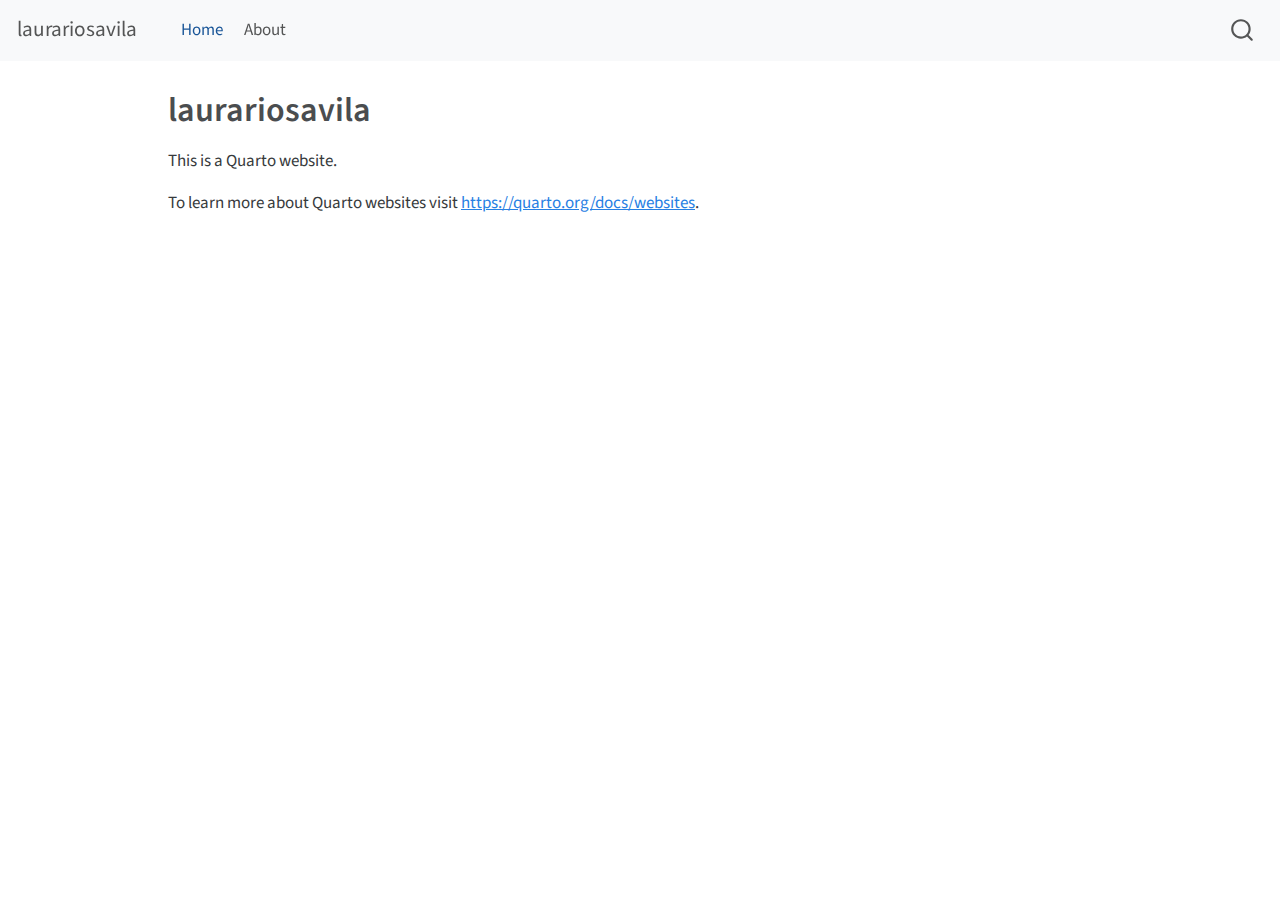
<file: docs/index.html>
<!DOCTYPE html>
<html xmlns="http://www.w3.org/1999/xhtml" lang="en" xml:lang="en"><head>

<meta charset="utf-8">
<meta name="generator" content="quarto-1.3.361">

<meta name="viewport" content="width=device-width, initial-scale=1.0, user-scalable=yes">


<title>laurariosavila</title>
<style>
code{white-space: pre-wrap;}
span.smallcaps{font-variant: small-caps;}
div.columns{display: flex; gap: min(4vw, 1.5em);}
div.column{flex: auto; overflow-x: auto;}
div.hanging-indent{margin-left: 1.5em; text-indent: -1.5em;}
ul.task-list{list-style: none;}
ul.task-list li input[type="checkbox"] {
  width: 0.8em;
  margin: 0 0.8em 0.2em -1em; /* quarto-specific, see https://github.com/quarto-dev/quarto-cli/issues/4556 */ 
  vertical-align: middle;
}
</style>


<script src="site_libs/quarto-nav/quarto-nav.js"></script>
<script src="site_libs/quarto-nav/headroom.min.js"></script>
<script src="site_libs/clipboard/clipboard.min.js"></script>
<script src="site_libs/quarto-search/autocomplete.umd.js"></script>
<script src="site_libs/quarto-search/fuse.min.js"></script>
<script src="site_libs/quarto-search/quarto-search.js"></script>
<meta name="quarto:offset" content="./">
<script src="site_libs/quarto-html/quarto.js"></script>
<script src="site_libs/quarto-html/popper.min.js"></script>
<script src="site_libs/quarto-html/tippy.umd.min.js"></script>
<script src="site_libs/quarto-html/anchor.min.js"></script>
<link href="site_libs/quarto-html/tippy.css" rel="stylesheet">
<link href="site_libs/quarto-html/quarto-syntax-highlighting.css" rel="stylesheet" id="quarto-text-highlighting-styles">
<script src="site_libs/bootstrap/bootstrap.min.js"></script>
<link href="site_libs/bootstrap/bootstrap-icons.css" rel="stylesheet">
<link href="site_libs/bootstrap/bootstrap.min.css" rel="stylesheet" id="quarto-bootstrap" data-mode="light">
<script id="quarto-search-options" type="application/json">{
  "location": "navbar",
  "copy-button": false,
  "collapse-after": 3,
  "panel-placement": "end",
  "type": "overlay",
  "limit": 20,
  "language": {
    "search-no-results-text": "No results",
    "search-matching-documents-text": "matching documents",
    "search-copy-link-title": "Copy link to search",
    "search-hide-matches-text": "Hide additional matches",
    "search-more-match-text": "more match in this document",
    "search-more-matches-text": "more matches in this document",
    "search-clear-button-title": "Clear",
    "search-detached-cancel-button-title": "Cancel",
    "search-submit-button-title": "Submit",
    "search-label": "Search"
  }
}</script>


<link rel="stylesheet" href="styles.css">
</head>

<body class="nav-fixed">

<div id="quarto-search-results"></div>
  <header id="quarto-header" class="headroom fixed-top">
    <nav class="navbar navbar-expand-lg navbar-dark ">
      <div class="navbar-container container-fluid">
      <div class="navbar-brand-container">
    <a class="navbar-brand" href="./index.html">
    <span class="navbar-title">laurariosavila</span>
    </a>
  </div>
            <div id="quarto-search" class="" title="Search"></div>
          <button class="navbar-toggler" type="button" data-bs-toggle="collapse" data-bs-target="#navbarCollapse" aria-controls="navbarCollapse" aria-expanded="false" aria-label="Toggle navigation" onclick="if (window.quartoToggleHeadroom) { window.quartoToggleHeadroom(); }">
  <span class="navbar-toggler-icon"></span>
</button>
          <div class="collapse navbar-collapse" id="navbarCollapse">
            <ul class="navbar-nav navbar-nav-scroll me-auto">
  <li class="nav-item">
    <a class="nav-link active" href="./index.html" rel="" target="" aria-current="page">
 <span class="menu-text">Home</span></a>
  </li>  
  <li class="nav-item">
    <a class="nav-link" href="./about.html" rel="" target="">
 <span class="menu-text">About</span></a>
  </li>  
</ul>
            <div class="quarto-navbar-tools ms-auto">
</div>
          </div> <!-- /navcollapse -->
      </div> <!-- /container-fluid -->
    </nav>
</header>
<!-- content -->
<div id="quarto-content" class="quarto-container page-columns page-rows-contents page-layout-article page-navbar">
<!-- sidebar -->
<!-- margin-sidebar -->
    <div id="quarto-margin-sidebar" class="sidebar margin-sidebar">
        
    </div>
<!-- main -->
<main class="content" id="quarto-document-content">

<header id="title-block-header" class="quarto-title-block default">
<div class="quarto-title">
<h1 class="title">laurariosavila</h1>
</div>



<div class="quarto-title-meta">

    
  
    
  </div>
  

</header>

<p>This is a Quarto website.</p>
<p>To learn more about Quarto websites visit <a href="https://quarto.org/docs/websites" class="uri">https://quarto.org/docs/websites</a>.</p>



</main> <!-- /main -->
<script id="quarto-html-after-body" type="application/javascript">
window.document.addEventListener("DOMContentLoaded", function (event) {
  const toggleBodyColorMode = (bsSheetEl) => {
    const mode = bsSheetEl.getAttribute("data-mode");
    const bodyEl = window.document.querySelector("body");
    if (mode === "dark") {
      bodyEl.classList.add("quarto-dark");
      bodyEl.classList.remove("quarto-light");
    } else {
      bodyEl.classList.add("quarto-light");
      bodyEl.classList.remove("quarto-dark");
    }
  }
  const toggleBodyColorPrimary = () => {
    const bsSheetEl = window.document.querySelector("link#quarto-bootstrap");
    if (bsSheetEl) {
      toggleBodyColorMode(bsSheetEl);
    }
  }
  toggleBodyColorPrimary();  
  const icon = "";
  const anchorJS = new window.AnchorJS();
  anchorJS.options = {
    placement: 'right',
    icon: icon
  };
  anchorJS.add('.anchored');
  const isCodeAnnotation = (el) => {
    for (const clz of el.classList) {
      if (clz.startsWith('code-annotation-')) {                     
        return true;
      }
    }
    return false;
  }
  const clipboard = new window.ClipboardJS('.code-copy-button', {
    text: function(trigger) {
      const codeEl = trigger.previousElementSibling.cloneNode(true);
      for (const childEl of codeEl.children) {
        if (isCodeAnnotation(childEl)) {
          childEl.remove();
        }
      }
      return codeEl.innerText;
    }
  });
  clipboard.on('success', function(e) {
    // button target
    const button = e.trigger;
    // don't keep focus
    button.blur();
    // flash "checked"
    button.classList.add('code-copy-button-checked');
    var currentTitle = button.getAttribute("title");
    button.setAttribute("title", "Copied!");
    let tooltip;
    if (window.bootstrap) {
      button.setAttribute("data-bs-toggle", "tooltip");
      button.setAttribute("data-bs-placement", "left");
      button.setAttribute("data-bs-title", "Copied!");
      tooltip = new bootstrap.Tooltip(button, 
        { trigger: "manual", 
          customClass: "code-copy-button-tooltip",
          offset: [0, -8]});
      tooltip.show();    
    }
    setTimeout(function() {
      if (tooltip) {
        tooltip.hide();
        button.removeAttribute("data-bs-title");
        button.removeAttribute("data-bs-toggle");
        button.removeAttribute("data-bs-placement");
      }
      button.setAttribute("title", currentTitle);
      button.classList.remove('code-copy-button-checked');
    }, 1000);
    // clear code selection
    e.clearSelection();
  });
  function tippyHover(el, contentFn) {
    const config = {
      allowHTML: true,
      content: contentFn,
      maxWidth: 500,
      delay: 100,
      arrow: false,
      appendTo: function(el) {
          return el.parentElement;
      },
      interactive: true,
      interactiveBorder: 10,
      theme: 'quarto',
      placement: 'bottom-start'
    };
    window.tippy(el, config); 
  }
  const noterefs = window.document.querySelectorAll('a[role="doc-noteref"]');
  for (var i=0; i<noterefs.length; i++) {
    const ref = noterefs[i];
    tippyHover(ref, function() {
      // use id or data attribute instead here
      let href = ref.getAttribute('data-footnote-href') || ref.getAttribute('href');
      try { href = new URL(href).hash; } catch {}
      const id = href.replace(/^#\/?/, "");
      const note = window.document.getElementById(id);
      return note.innerHTML;
    });
  }
      let selectedAnnoteEl;
      const selectorForAnnotation = ( cell, annotation) => {
        let cellAttr = 'data-code-cell="' + cell + '"';
        let lineAttr = 'data-code-annotation="' +  annotation + '"';
        const selector = 'span[' + cellAttr + '][' + lineAttr + ']';
        return selector;
      }
      const selectCodeLines = (annoteEl) => {
        const doc = window.document;
        const targetCell = annoteEl.getAttribute("data-target-cell");
        const targetAnnotation = annoteEl.getAttribute("data-target-annotation");
        const annoteSpan = window.document.querySelector(selectorForAnnotation(targetCell, targetAnnotation));
        const lines = annoteSpan.getAttribute("data-code-lines").split(",");
        const lineIds = lines.map((line) => {
          return targetCell + "-" + line;
        })
        let top = null;
        let height = null;
        let parent = null;
        if (lineIds.length > 0) {
            //compute the position of the single el (top and bottom and make a div)
            const el = window.document.getElementById(lineIds[0]);
            top = el.offsetTop;
            height = el.offsetHeight;
            parent = el.parentElement.parentElement;
          if (lineIds.length > 1) {
            const lastEl = window.document.getElementById(lineIds[lineIds.length - 1]);
            const bottom = lastEl.offsetTop + lastEl.offsetHeight;
            height = bottom - top;
          }
          if (top !== null && height !== null && parent !== null) {
            // cook up a div (if necessary) and position it 
            let div = window.document.getElementById("code-annotation-line-highlight");
            if (div === null) {
              div = window.document.createElement("div");
              div.setAttribute("id", "code-annotation-line-highlight");
              div.style.position = 'absolute';
              parent.appendChild(div);
            }
            div.style.top = top - 2 + "px";
            div.style.height = height + 4 + "px";
            let gutterDiv = window.document.getElementById("code-annotation-line-highlight-gutter");
            if (gutterDiv === null) {
              gutterDiv = window.document.createElement("div");
              gutterDiv.setAttribute("id", "code-annotation-line-highlight-gutter");
              gutterDiv.style.position = 'absolute';
              const codeCell = window.document.getElementById(targetCell);
              const gutter = codeCell.querySelector('.code-annotation-gutter');
              gutter.appendChild(gutterDiv);
            }
            gutterDiv.style.top = top - 2 + "px";
            gutterDiv.style.height = height + 4 + "px";
          }
          selectedAnnoteEl = annoteEl;
        }
      };
      const unselectCodeLines = () => {
        const elementsIds = ["code-annotation-line-highlight", "code-annotation-line-highlight-gutter"];
        elementsIds.forEach((elId) => {
          const div = window.document.getElementById(elId);
          if (div) {
            div.remove();
          }
        });
        selectedAnnoteEl = undefined;
      };
      // Attach click handler to the DT
      const annoteDls = window.document.querySelectorAll('dt[data-target-cell]');
      for (const annoteDlNode of annoteDls) {
        annoteDlNode.addEventListener('click', (event) => {
          const clickedEl = event.target;
          if (clickedEl !== selectedAnnoteEl) {
            unselectCodeLines();
            const activeEl = window.document.querySelector('dt[data-target-cell].code-annotation-active');
            if (activeEl) {
              activeEl.classList.remove('code-annotation-active');
            }
            selectCodeLines(clickedEl);
            clickedEl.classList.add('code-annotation-active');
          } else {
            // Unselect the line
            unselectCodeLines();
            clickedEl.classList.remove('code-annotation-active');
          }
        });
      }
  const findCites = (el) => {
    const parentEl = el.parentElement;
    if (parentEl) {
      const cites = parentEl.dataset.cites;
      if (cites) {
        return {
          el,
          cites: cites.split(' ')
        };
      } else {
        return findCites(el.parentElement)
      }
    } else {
      return undefined;
    }
  };
  var bibliorefs = window.document.querySelectorAll('a[role="doc-biblioref"]');
  for (var i=0; i<bibliorefs.length; i++) {
    const ref = bibliorefs[i];
    const citeInfo = findCites(ref);
    if (citeInfo) {
      tippyHover(citeInfo.el, function() {
        var popup = window.document.createElement('div');
        citeInfo.cites.forEach(function(cite) {
          var citeDiv = window.document.createElement('div');
          citeDiv.classList.add('hanging-indent');
          citeDiv.classList.add('csl-entry');
          var biblioDiv = window.document.getElementById('ref-' + cite);
          if (biblioDiv) {
            citeDiv.innerHTML = biblioDiv.innerHTML;
          }
          popup.appendChild(citeDiv);
        });
        return popup.innerHTML;
      });
    }
  }
});
</script>
</div> <!-- /content -->



</body></html>
</file>
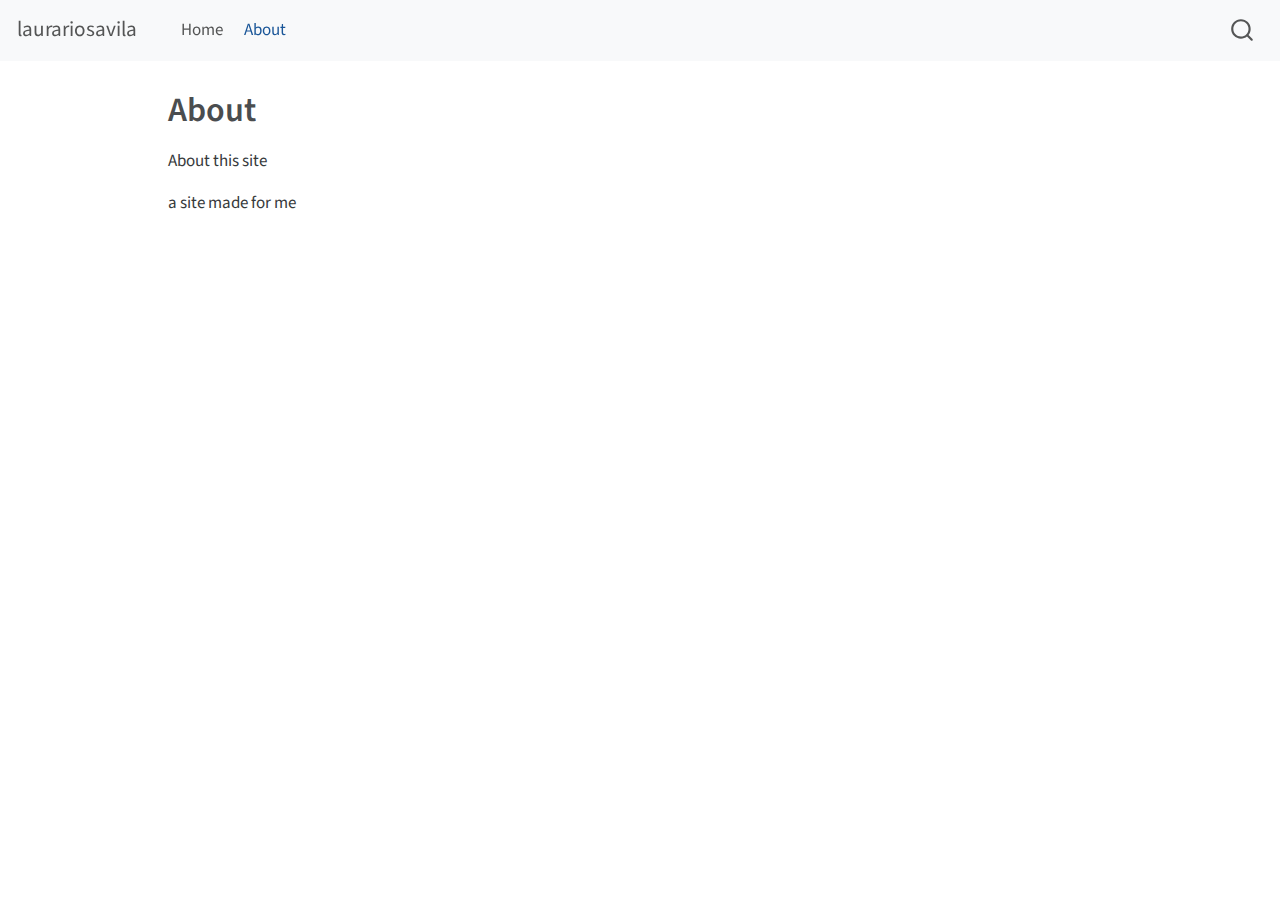
<file: docs/about.html>
<!DOCTYPE html>
<html xmlns="http://www.w3.org/1999/xhtml" lang="en" xml:lang="en"><head>

<meta charset="utf-8">
<meta name="generator" content="quarto-1.3.361">

<meta name="viewport" content="width=device-width, initial-scale=1.0, user-scalable=yes">


<title>laurariosavila - About</title>
<style>
code{white-space: pre-wrap;}
span.smallcaps{font-variant: small-caps;}
div.columns{display: flex; gap: min(4vw, 1.5em);}
div.column{flex: auto; overflow-x: auto;}
div.hanging-indent{margin-left: 1.5em; text-indent: -1.5em;}
ul.task-list{list-style: none;}
ul.task-list li input[type="checkbox"] {
  width: 0.8em;
  margin: 0 0.8em 0.2em -1em; /* quarto-specific, see https://github.com/quarto-dev/quarto-cli/issues/4556 */ 
  vertical-align: middle;
}
</style>


<script src="site_libs/quarto-nav/quarto-nav.js"></script>
<script src="site_libs/quarto-nav/headroom.min.js"></script>
<script src="site_libs/clipboard/clipboard.min.js"></script>
<script src="site_libs/quarto-search/autocomplete.umd.js"></script>
<script src="site_libs/quarto-search/fuse.min.js"></script>
<script src="site_libs/quarto-search/quarto-search.js"></script>
<meta name="quarto:offset" content="./">
<script src="site_libs/quarto-html/quarto.js"></script>
<script src="site_libs/quarto-html/popper.min.js"></script>
<script src="site_libs/quarto-html/tippy.umd.min.js"></script>
<script src="site_libs/quarto-html/anchor.min.js"></script>
<link href="site_libs/quarto-html/tippy.css" rel="stylesheet">
<link href="site_libs/quarto-html/quarto-syntax-highlighting.css" rel="stylesheet" id="quarto-text-highlighting-styles">
<script src="site_libs/bootstrap/bootstrap.min.js"></script>
<link href="site_libs/bootstrap/bootstrap-icons.css" rel="stylesheet">
<link href="site_libs/bootstrap/bootstrap.min.css" rel="stylesheet" id="quarto-bootstrap" data-mode="light">
<script id="quarto-search-options" type="application/json">{
  "location": "navbar",
  "copy-button": false,
  "collapse-after": 3,
  "panel-placement": "end",
  "type": "overlay",
  "limit": 20,
  "language": {
    "search-no-results-text": "No results",
    "search-matching-documents-text": "matching documents",
    "search-copy-link-title": "Copy link to search",
    "search-hide-matches-text": "Hide additional matches",
    "search-more-match-text": "more match in this document",
    "search-more-matches-text": "more matches in this document",
    "search-clear-button-title": "Clear",
    "search-detached-cancel-button-title": "Cancel",
    "search-submit-button-title": "Submit",
    "search-label": "Search"
  }
}</script>


<link rel="stylesheet" href="styles.css">
</head>

<body class="nav-fixed">

<div id="quarto-search-results"></div>
  <header id="quarto-header" class="headroom fixed-top">
    <nav class="navbar navbar-expand-lg navbar-dark ">
      <div class="navbar-container container-fluid">
      <div class="navbar-brand-container">
    <a class="navbar-brand" href="./index.html">
    <span class="navbar-title">laurariosavila</span>
    </a>
  </div>
            <div id="quarto-search" class="" title="Search"></div>
          <button class="navbar-toggler" type="button" data-bs-toggle="collapse" data-bs-target="#navbarCollapse" aria-controls="navbarCollapse" aria-expanded="false" aria-label="Toggle navigation" onclick="if (window.quartoToggleHeadroom) { window.quartoToggleHeadroom(); }">
  <span class="navbar-toggler-icon"></span>
</button>
          <div class="collapse navbar-collapse" id="navbarCollapse">
            <ul class="navbar-nav navbar-nav-scroll me-auto">
  <li class="nav-item">
    <a class="nav-link" href="./index.html" rel="" target="">
 <span class="menu-text">Home</span></a>
  </li>  
  <li class="nav-item">
    <a class="nav-link active" href="./about.html" rel="" target="" aria-current="page">
 <span class="menu-text">About</span></a>
  </li>  
</ul>
            <div class="quarto-navbar-tools ms-auto">
</div>
          </div> <!-- /navcollapse -->
      </div> <!-- /container-fluid -->
    </nav>
</header>
<!-- content -->
<div id="quarto-content" class="quarto-container page-columns page-rows-contents page-layout-article page-navbar">
<!-- sidebar -->
<!-- margin-sidebar -->
    <div id="quarto-margin-sidebar" class="sidebar margin-sidebar">
        
    </div>
<!-- main -->
<main class="content" id="quarto-document-content">

<header id="title-block-header" class="quarto-title-block default">
<div class="quarto-title">
<h1 class="title">About</h1>
</div>



<div class="quarto-title-meta">

    
  
    
  </div>
  

</header>

<p>About this site</p>
<p>a site made for me</p>



</main> <!-- /main -->
<script id="quarto-html-after-body" type="application/javascript">
window.document.addEventListener("DOMContentLoaded", function (event) {
  const toggleBodyColorMode = (bsSheetEl) => {
    const mode = bsSheetEl.getAttribute("data-mode");
    const bodyEl = window.document.querySelector("body");
    if (mode === "dark") {
      bodyEl.classList.add("quarto-dark");
      bodyEl.classList.remove("quarto-light");
    } else {
      bodyEl.classList.add("quarto-light");
      bodyEl.classList.remove("quarto-dark");
    }
  }
  const toggleBodyColorPrimary = () => {
    const bsSheetEl = window.document.querySelector("link#quarto-bootstrap");
    if (bsSheetEl) {
      toggleBodyColorMode(bsSheetEl);
    }
  }
  toggleBodyColorPrimary();  
  const icon = "";
  const anchorJS = new window.AnchorJS();
  anchorJS.options = {
    placement: 'right',
    icon: icon
  };
  anchorJS.add('.anchored');
  const isCodeAnnotation = (el) => {
    for (const clz of el.classList) {
      if (clz.startsWith('code-annotation-')) {                     
        return true;
      }
    }
    return false;
  }
  const clipboard = new window.ClipboardJS('.code-copy-button', {
    text: function(trigger) {
      const codeEl = trigger.previousElementSibling.cloneNode(true);
      for (const childEl of codeEl.children) {
        if (isCodeAnnotation(childEl)) {
          childEl.remove();
        }
      }
      return codeEl.innerText;
    }
  });
  clipboard.on('success', function(e) {
    // button target
    const button = e.trigger;
    // don't keep focus
    button.blur();
    // flash "checked"
    button.classList.add('code-copy-button-checked');
    var currentTitle = button.getAttribute("title");
    button.setAttribute("title", "Copied!");
    let tooltip;
    if (window.bootstrap) {
      button.setAttribute("data-bs-toggle", "tooltip");
      button.setAttribute("data-bs-placement", "left");
      button.setAttribute("data-bs-title", "Copied!");
      tooltip = new bootstrap.Tooltip(button, 
        { trigger: "manual", 
          customClass: "code-copy-button-tooltip",
          offset: [0, -8]});
      tooltip.show();    
    }
    setTimeout(function() {
      if (tooltip) {
        tooltip.hide();
        button.removeAttribute("data-bs-title");
        button.removeAttribute("data-bs-toggle");
        button.removeAttribute("data-bs-placement");
      }
      button.setAttribute("title", currentTitle);
      button.classList.remove('code-copy-button-checked');
    }, 1000);
    // clear code selection
    e.clearSelection();
  });
  function tippyHover(el, contentFn) {
    const config = {
      allowHTML: true,
      content: contentFn,
      maxWidth: 500,
      delay: 100,
      arrow: false,
      appendTo: function(el) {
          return el.parentElement;
      },
      interactive: true,
      interactiveBorder: 10,
      theme: 'quarto',
      placement: 'bottom-start'
    };
    window.tippy(el, config); 
  }
  const noterefs = window.document.querySelectorAll('a[role="doc-noteref"]');
  for (var i=0; i<noterefs.length; i++) {
    const ref = noterefs[i];
    tippyHover(ref, function() {
      // use id or data attribute instead here
      let href = ref.getAttribute('data-footnote-href') || ref.getAttribute('href');
      try { href = new URL(href).hash; } catch {}
      const id = href.replace(/^#\/?/, "");
      const note = window.document.getElementById(id);
      return note.innerHTML;
    });
  }
      let selectedAnnoteEl;
      const selectorForAnnotation = ( cell, annotation) => {
        let cellAttr = 'data-code-cell="' + cell + '"';
        let lineAttr = 'data-code-annotation="' +  annotation + '"';
        const selector = 'span[' + cellAttr + '][' + lineAttr + ']';
        return selector;
      }
      const selectCodeLines = (annoteEl) => {
        const doc = window.document;
        const targetCell = annoteEl.getAttribute("data-target-cell");
        const targetAnnotation = annoteEl.getAttribute("data-target-annotation");
        const annoteSpan = window.document.querySelector(selectorForAnnotation(targetCell, targetAnnotation));
        const lines = annoteSpan.getAttribute("data-code-lines").split(",");
        const lineIds = lines.map((line) => {
          return targetCell + "-" + line;
        })
        let top = null;
        let height = null;
        let parent = null;
        if (lineIds.length > 0) {
            //compute the position of the single el (top and bottom and make a div)
            const el = window.document.getElementById(lineIds[0]);
            top = el.offsetTop;
            height = el.offsetHeight;
            parent = el.parentElement.parentElement;
          if (lineIds.length > 1) {
            const lastEl = window.document.getElementById(lineIds[lineIds.length - 1]);
            const bottom = lastEl.offsetTop + lastEl.offsetHeight;
            height = bottom - top;
          }
          if (top !== null && height !== null && parent !== null) {
            // cook up a div (if necessary) and position it 
            let div = window.document.getElementById("code-annotation-line-highlight");
            if (div === null) {
              div = window.document.createElement("div");
              div.setAttribute("id", "code-annotation-line-highlight");
              div.style.position = 'absolute';
              parent.appendChild(div);
            }
            div.style.top = top - 2 + "px";
            div.style.height = height + 4 + "px";
            let gutterDiv = window.document.getElementById("code-annotation-line-highlight-gutter");
            if (gutterDiv === null) {
              gutterDiv = window.document.createElement("div");
              gutterDiv.setAttribute("id", "code-annotation-line-highlight-gutter");
              gutterDiv.style.position = 'absolute';
              const codeCell = window.document.getElementById(targetCell);
              const gutter = codeCell.querySelector('.code-annotation-gutter');
              gutter.appendChild(gutterDiv);
            }
            gutterDiv.style.top = top - 2 + "px";
            gutterDiv.style.height = height + 4 + "px";
          }
          selectedAnnoteEl = annoteEl;
        }
      };
      const unselectCodeLines = () => {
        const elementsIds = ["code-annotation-line-highlight", "code-annotation-line-highlight-gutter"];
        elementsIds.forEach((elId) => {
          const div = window.document.getElementById(elId);
          if (div) {
            div.remove();
          }
        });
        selectedAnnoteEl = undefined;
      };
      // Attach click handler to the DT
      const annoteDls = window.document.querySelectorAll('dt[data-target-cell]');
      for (const annoteDlNode of annoteDls) {
        annoteDlNode.addEventListener('click', (event) => {
          const clickedEl = event.target;
          if (clickedEl !== selectedAnnoteEl) {
            unselectCodeLines();
            const activeEl = window.document.querySelector('dt[data-target-cell].code-annotation-active');
            if (activeEl) {
              activeEl.classList.remove('code-annotation-active');
            }
            selectCodeLines(clickedEl);
            clickedEl.classList.add('code-annotation-active');
          } else {
            // Unselect the line
            unselectCodeLines();
            clickedEl.classList.remove('code-annotation-active');
          }
        });
      }
  const findCites = (el) => {
    const parentEl = el.parentElement;
    if (parentEl) {
      const cites = parentEl.dataset.cites;
      if (cites) {
        return {
          el,
          cites: cites.split(' ')
        };
      } else {
        return findCites(el.parentElement)
      }
    } else {
      return undefined;
    }
  };
  var bibliorefs = window.document.querySelectorAll('a[role="doc-biblioref"]');
  for (var i=0; i<bibliorefs.length; i++) {
    const ref = bibliorefs[i];
    const citeInfo = findCites(ref);
    if (citeInfo) {
      tippyHover(citeInfo.el, function() {
        var popup = window.document.createElement('div');
        citeInfo.cites.forEach(function(cite) {
          var citeDiv = window.document.createElement('div');
          citeDiv.classList.add('hanging-indent');
          citeDiv.classList.add('csl-entry');
          var biblioDiv = window.document.getElementById('ref-' + cite);
          if (biblioDiv) {
            citeDiv.innerHTML = biblioDiv.innerHTML;
          }
          popup.appendChild(citeDiv);
        });
        return popup.innerHTML;
      });
    }
  }
});
</script>
</div> <!-- /content -->



</body></html>
</file>
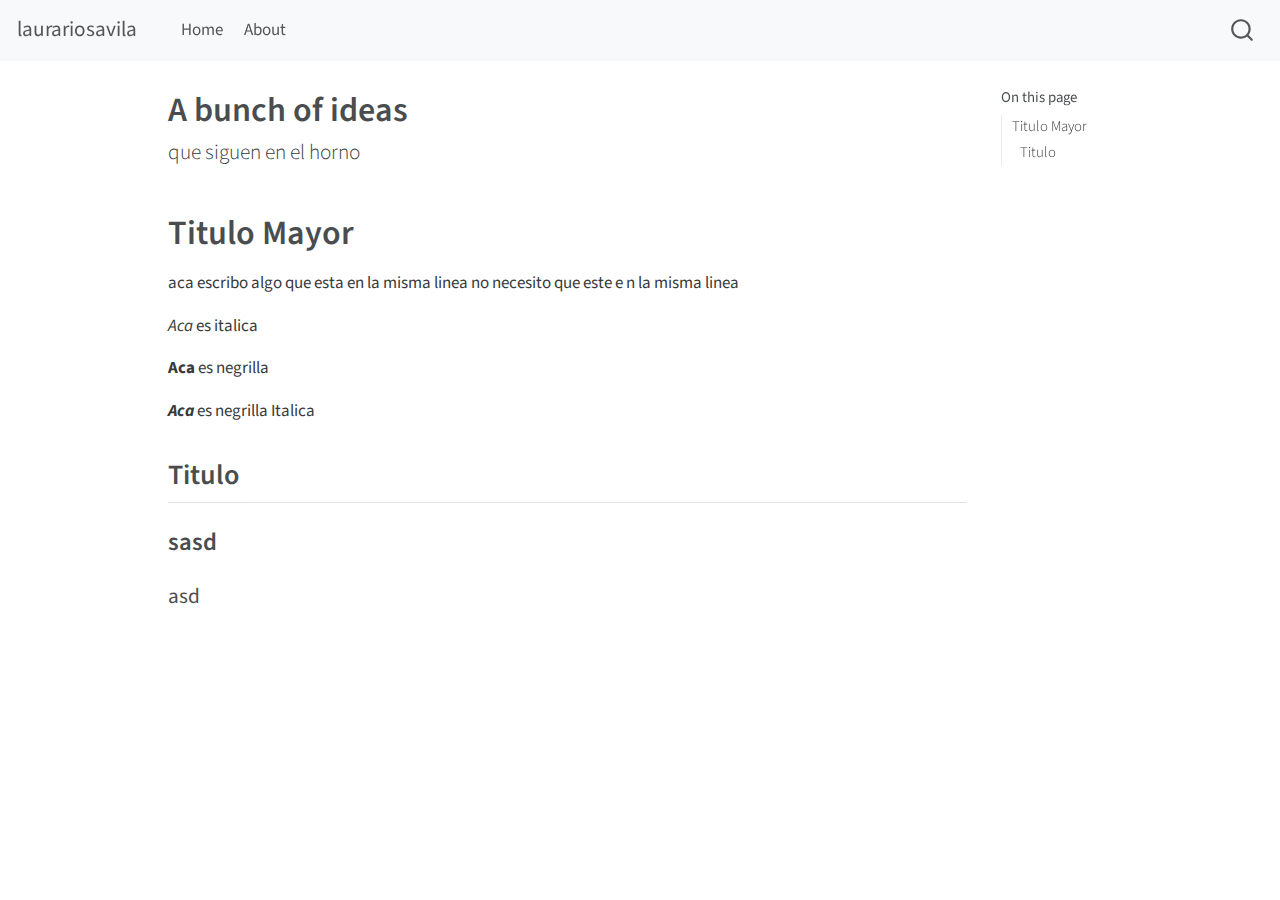
<file: docs/ideas.html>
<!DOCTYPE html>
<html xmlns="http://www.w3.org/1999/xhtml" lang="en" xml:lang="en"><head>

<meta charset="utf-8">
<meta name="generator" content="quarto-1.3.361">

<meta name="viewport" content="width=device-width, initial-scale=1.0, user-scalable=yes">


<title>laurariosavila - A bunch of ideas</title>
<style>
code{white-space: pre-wrap;}
span.smallcaps{font-variant: small-caps;}
div.columns{display: flex; gap: min(4vw, 1.5em);}
div.column{flex: auto; overflow-x: auto;}
div.hanging-indent{margin-left: 1.5em; text-indent: -1.5em;}
ul.task-list{list-style: none;}
ul.task-list li input[type="checkbox"] {
  width: 0.8em;
  margin: 0 0.8em 0.2em -1em; /* quarto-specific, see https://github.com/quarto-dev/quarto-cli/issues/4556 */ 
  vertical-align: middle;
}
</style>


<script src="site_libs/quarto-nav/quarto-nav.js"></script>
<script src="site_libs/quarto-nav/headroom.min.js"></script>
<script src="site_libs/clipboard/clipboard.min.js"></script>
<script src="site_libs/quarto-search/autocomplete.umd.js"></script>
<script src="site_libs/quarto-search/fuse.min.js"></script>
<script src="site_libs/quarto-search/quarto-search.js"></script>
<meta name="quarto:offset" content="./">
<script src="site_libs/quarto-html/quarto.js"></script>
<script src="site_libs/quarto-html/popper.min.js"></script>
<script src="site_libs/quarto-html/tippy.umd.min.js"></script>
<script src="site_libs/quarto-html/anchor.min.js"></script>
<link href="site_libs/quarto-html/tippy.css" rel="stylesheet">
<link href="site_libs/quarto-html/quarto-syntax-highlighting.css" rel="stylesheet" id="quarto-text-highlighting-styles">
<script src="site_libs/bootstrap/bootstrap.min.js"></script>
<link href="site_libs/bootstrap/bootstrap-icons.css" rel="stylesheet">
<link href="site_libs/bootstrap/bootstrap.min.css" rel="stylesheet" id="quarto-bootstrap" data-mode="light">
<script id="quarto-search-options" type="application/json">{
  "location": "navbar",
  "copy-button": false,
  "collapse-after": 3,
  "panel-placement": "end",
  "type": "overlay",
  "limit": 20,
  "language": {
    "search-no-results-text": "No results",
    "search-matching-documents-text": "matching documents",
    "search-copy-link-title": "Copy link to search",
    "search-hide-matches-text": "Hide additional matches",
    "search-more-match-text": "more match in this document",
    "search-more-matches-text": "more matches in this document",
    "search-clear-button-title": "Clear",
    "search-detached-cancel-button-title": "Cancel",
    "search-submit-button-title": "Submit",
    "search-label": "Search"
  }
}</script>


<link rel="stylesheet" href="styles.css">
</head>

<body class="nav-fixed">

<div id="quarto-search-results"></div>
  <header id="quarto-header" class="headroom fixed-top">
    <nav class="navbar navbar-expand-lg navbar-dark ">
      <div class="navbar-container container-fluid">
      <div class="navbar-brand-container">
    <a class="navbar-brand" href="./index.html">
    <span class="navbar-title">laurariosavila</span>
    </a>
  </div>
            <div id="quarto-search" class="" title="Search"></div>
          <button class="navbar-toggler" type="button" data-bs-toggle="collapse" data-bs-target="#navbarCollapse" aria-controls="navbarCollapse" aria-expanded="false" aria-label="Toggle navigation" onclick="if (window.quartoToggleHeadroom) { window.quartoToggleHeadroom(); }">
  <span class="navbar-toggler-icon"></span>
</button>
          <div class="collapse navbar-collapse" id="navbarCollapse">
            <ul class="navbar-nav navbar-nav-scroll me-auto">
  <li class="nav-item">
    <a class="nav-link" href="./index.html" rel="" target="">
 <span class="menu-text">Home</span></a>
  </li>  
  <li class="nav-item">
    <a class="nav-link" href="./about.html" rel="" target="">
 <span class="menu-text">About</span></a>
  </li>  
</ul>
            <div class="quarto-navbar-tools ms-auto">
</div>
          </div> <!-- /navcollapse -->
      </div> <!-- /container-fluid -->
    </nav>
</header>
<!-- content -->
<div id="quarto-content" class="quarto-container page-columns page-rows-contents page-layout-article page-navbar">
<!-- sidebar -->
<!-- margin-sidebar -->
    <div id="quarto-margin-sidebar" class="sidebar margin-sidebar">
        <nav id="TOC" role="doc-toc" class="toc-active">
    <h2 id="toc-title">On this page</h2>
   
  <ul>
  <li><a href="#titulo-mayor" id="toc-titulo-mayor" class="nav-link active" data-scroll-target="#titulo-mayor">Titulo Mayor</a>
  <ul class="collapse">
  <li><a href="#titulo" id="toc-titulo" class="nav-link" data-scroll-target="#titulo">Titulo</a>
  <ul class="collapse">
  <li><a href="#sasd" id="toc-sasd" class="nav-link" data-scroll-target="#sasd">sasd</a></li>
  </ul></li>
  </ul></li>
  </ul>
</nav>
    </div>
<!-- main -->
<main class="content" id="quarto-document-content">

<header id="title-block-header" class="quarto-title-block default">
<div class="quarto-title">
<h1 class="title">A bunch of ideas</h1>
<p class="subtitle lead">que siguen en el horno</p>
</div>



<div class="quarto-title-meta">

    
  
    
  </div>
  

</header>

<section id="titulo-mayor" class="level1">
<h1>Titulo Mayor</h1>
<p>aca escribo algo que esta en la misma linea no necesito que este e n la misma linea</p>
<p><em>Aca</em> es italica</p>
<p><strong>Aca</strong> es negrilla</p>
<p><strong><em>Aca</em></strong> es negrilla Italica</p>
<section id="titulo" class="level2">
<h2 class="anchored" data-anchor-id="titulo">Titulo</h2>
<section id="sasd" class="level3">
<h3 class="anchored" data-anchor-id="sasd">sasd</h3>
<section id="asd" class="level4">
<h4 class="anchored" data-anchor-id="asd">asd</h4>


</section>
</section>
</section>
</section>

</main> <!-- /main -->
<script id="quarto-html-after-body" type="application/javascript">
window.document.addEventListener("DOMContentLoaded", function (event) {
  const toggleBodyColorMode = (bsSheetEl) => {
    const mode = bsSheetEl.getAttribute("data-mode");
    const bodyEl = window.document.querySelector("body");
    if (mode === "dark") {
      bodyEl.classList.add("quarto-dark");
      bodyEl.classList.remove("quarto-light");
    } else {
      bodyEl.classList.add("quarto-light");
      bodyEl.classList.remove("quarto-dark");
    }
  }
  const toggleBodyColorPrimary = () => {
    const bsSheetEl = window.document.querySelector("link#quarto-bootstrap");
    if (bsSheetEl) {
      toggleBodyColorMode(bsSheetEl);
    }
  }
  toggleBodyColorPrimary();  
  const icon = "";
  const anchorJS = new window.AnchorJS();
  anchorJS.options = {
    placement: 'right',
    icon: icon
  };
  anchorJS.add('.anchored');
  const isCodeAnnotation = (el) => {
    for (const clz of el.classList) {
      if (clz.startsWith('code-annotation-')) {                     
        return true;
      }
    }
    return false;
  }
  const clipboard = new window.ClipboardJS('.code-copy-button', {
    text: function(trigger) {
      const codeEl = trigger.previousElementSibling.cloneNode(true);
      for (const childEl of codeEl.children) {
        if (isCodeAnnotation(childEl)) {
          childEl.remove();
        }
      }
      return codeEl.innerText;
    }
  });
  clipboard.on('success', function(e) {
    // button target
    const button = e.trigger;
    // don't keep focus
    button.blur();
    // flash "checked"
    button.classList.add('code-copy-button-checked');
    var currentTitle = button.getAttribute("title");
    button.setAttribute("title", "Copied!");
    let tooltip;
    if (window.bootstrap) {
      button.setAttribute("data-bs-toggle", "tooltip");
      button.setAttribute("data-bs-placement", "left");
      button.setAttribute("data-bs-title", "Copied!");
      tooltip = new bootstrap.Tooltip(button, 
        { trigger: "manual", 
          customClass: "code-copy-button-tooltip",
          offset: [0, -8]});
      tooltip.show();    
    }
    setTimeout(function() {
      if (tooltip) {
        tooltip.hide();
        button.removeAttribute("data-bs-title");
        button.removeAttribute("data-bs-toggle");
        button.removeAttribute("data-bs-placement");
      }
      button.setAttribute("title", currentTitle);
      button.classList.remove('code-copy-button-checked');
    }, 1000);
    // clear code selection
    e.clearSelection();
  });
  function tippyHover(el, contentFn) {
    const config = {
      allowHTML: true,
      content: contentFn,
      maxWidth: 500,
      delay: 100,
      arrow: false,
      appendTo: function(el) {
          return el.parentElement;
      },
      interactive: true,
      interactiveBorder: 10,
      theme: 'quarto',
      placement: 'bottom-start'
    };
    window.tippy(el, config); 
  }
  const noterefs = window.document.querySelectorAll('a[role="doc-noteref"]');
  for (var i=0; i<noterefs.length; i++) {
    const ref = noterefs[i];
    tippyHover(ref, function() {
      // use id or data attribute instead here
      let href = ref.getAttribute('data-footnote-href') || ref.getAttribute('href');
      try { href = new URL(href).hash; } catch {}
      const id = href.replace(/^#\/?/, "");
      const note = window.document.getElementById(id);
      return note.innerHTML;
    });
  }
      let selectedAnnoteEl;
      const selectorForAnnotation = ( cell, annotation) => {
        let cellAttr = 'data-code-cell="' + cell + '"';
        let lineAttr = 'data-code-annotation="' +  annotation + '"';
        const selector = 'span[' + cellAttr + '][' + lineAttr + ']';
        return selector;
      }
      const selectCodeLines = (annoteEl) => {
        const doc = window.document;
        const targetCell = annoteEl.getAttribute("data-target-cell");
        const targetAnnotation = annoteEl.getAttribute("data-target-annotation");
        const annoteSpan = window.document.querySelector(selectorForAnnotation(targetCell, targetAnnotation));
        const lines = annoteSpan.getAttribute("data-code-lines").split(",");
        const lineIds = lines.map((line) => {
          return targetCell + "-" + line;
        })
        let top = null;
        let height = null;
        let parent = null;
        if (lineIds.length > 0) {
            //compute the position of the single el (top and bottom and make a div)
            const el = window.document.getElementById(lineIds[0]);
            top = el.offsetTop;
            height = el.offsetHeight;
            parent = el.parentElement.parentElement;
          if (lineIds.length > 1) {
            const lastEl = window.document.getElementById(lineIds[lineIds.length - 1]);
            const bottom = lastEl.offsetTop + lastEl.offsetHeight;
            height = bottom - top;
          }
          if (top !== null && height !== null && parent !== null) {
            // cook up a div (if necessary) and position it 
            let div = window.document.getElementById("code-annotation-line-highlight");
            if (div === null) {
              div = window.document.createElement("div");
              div.setAttribute("id", "code-annotation-line-highlight");
              div.style.position = 'absolute';
              parent.appendChild(div);
            }
            div.style.top = top - 2 + "px";
            div.style.height = height + 4 + "px";
            let gutterDiv = window.document.getElementById("code-annotation-line-highlight-gutter");
            if (gutterDiv === null) {
              gutterDiv = window.document.createElement("div");
              gutterDiv.setAttribute("id", "code-annotation-line-highlight-gutter");
              gutterDiv.style.position = 'absolute';
              const codeCell = window.document.getElementById(targetCell);
              const gutter = codeCell.querySelector('.code-annotation-gutter');
              gutter.appendChild(gutterDiv);
            }
            gutterDiv.style.top = top - 2 + "px";
            gutterDiv.style.height = height + 4 + "px";
          }
          selectedAnnoteEl = annoteEl;
        }
      };
      const unselectCodeLines = () => {
        const elementsIds = ["code-annotation-line-highlight", "code-annotation-line-highlight-gutter"];
        elementsIds.forEach((elId) => {
          const div = window.document.getElementById(elId);
          if (div) {
            div.remove();
          }
        });
        selectedAnnoteEl = undefined;
      };
      // Attach click handler to the DT
      const annoteDls = window.document.querySelectorAll('dt[data-target-cell]');
      for (const annoteDlNode of annoteDls) {
        annoteDlNode.addEventListener('click', (event) => {
          const clickedEl = event.target;
          if (clickedEl !== selectedAnnoteEl) {
            unselectCodeLines();
            const activeEl = window.document.querySelector('dt[data-target-cell].code-annotation-active');
            if (activeEl) {
              activeEl.classList.remove('code-annotation-active');
            }
            selectCodeLines(clickedEl);
            clickedEl.classList.add('code-annotation-active');
          } else {
            // Unselect the line
            unselectCodeLines();
            clickedEl.classList.remove('code-annotation-active');
          }
        });
      }
  const findCites = (el) => {
    const parentEl = el.parentElement;
    if (parentEl) {
      const cites = parentEl.dataset.cites;
      if (cites) {
        return {
          el,
          cites: cites.split(' ')
        };
      } else {
        return findCites(el.parentElement)
      }
    } else {
      return undefined;
    }
  };
  var bibliorefs = window.document.querySelectorAll('a[role="doc-biblioref"]');
  for (var i=0; i<bibliorefs.length; i++) {
    const ref = bibliorefs[i];
    const citeInfo = findCites(ref);
    if (citeInfo) {
      tippyHover(citeInfo.el, function() {
        var popup = window.document.createElement('div');
        citeInfo.cites.forEach(function(cite) {
          var citeDiv = window.document.createElement('div');
          citeDiv.classList.add('hanging-indent');
          citeDiv.classList.add('csl-entry');
          var biblioDiv = window.document.getElementById('ref-' + cite);
          if (biblioDiv) {
            citeDiv.innerHTML = biblioDiv.innerHTML;
          }
          popup.appendChild(citeDiv);
        });
        return popup.innerHTML;
      });
    }
  }
});
</script>
</div> <!-- /content -->



</body></html>
</file>
<file: docs/site_libs/quarto-html/tippy.css>
.tippy-box[data-animation=fade][data-state=hidden]{opacity:0}[data-tippy-root]{max-width:calc(100vw - 10px)}.tippy-box{position:relative;background-color:#333;color:#fff;border-radius:4px;font-size:14px;line-height:1.4;white-space:normal;outline:0;transition-property:transform,visibility,opacity}.tippy-box[data-placement^=top]>.tippy-arrow{bottom:0}.tippy-box[data-placement^=top]>.tippy-arrow:before{bottom:-7px;left:0;border-width:8px 8px 0;border-top-color:initial;transform-origin:center top}.tippy-box[data-placement^=bottom]>.tippy-arrow{top:0}.tippy-box[data-placement^=bottom]>.tippy-arrow:before{top:-7px;left:0;border-width:0 8px 8px;border-bottom-color:initial;transform-origin:center bottom}.tippy-box[data-placement^=left]>.tippy-arrow{right:0}.tippy-box[data-placement^=left]>.tippy-arrow:before{border-width:8px 0 8px 8px;border-left-color:initial;right:-7px;transform-origin:center left}.tippy-box[data-placement^=right]>.tippy-arrow{left:0}.tippy-box[data-placement^=right]>.tippy-arrow:before{left:-7px;border-width:8px 8px 8px 0;border-right-color:initial;transform-origin:center right}.tippy-box[data-inertia][data-state=visible]{transition-timing-function:cubic-bezier(.54,1.5,.38,1.11)}.tippy-arrow{width:16px;height:16px;color:#333}.tippy-arrow:before{content:"";position:absolute;border-color:transparent;border-style:solid}.tippy-content{position:relative;padding:5px 9px;z-index:1}
</file>
<file: docs/site_libs/quarto-html/quarto-syntax-highlighting.css>
/* quarto syntax highlight colors */
:root {
  --quarto-hl-ot-color: #003B4F;
  --quarto-hl-at-color: #657422;
  --quarto-hl-ss-color: #20794D;
  --quarto-hl-an-color: #5E5E5E;
  --quarto-hl-fu-color: #4758AB;
  --quarto-hl-st-color: #20794D;
  --quarto-hl-cf-color: #003B4F;
  --quarto-hl-op-color: #5E5E5E;
  --quarto-hl-er-color: #AD0000;
  --quarto-hl-bn-color: #AD0000;
  --quarto-hl-al-color: #AD0000;
  --quarto-hl-va-color: #111111;
  --quarto-hl-bu-color: inherit;
  --quarto-hl-ex-color: inherit;
  --quarto-hl-pp-color: #AD0000;
  --quarto-hl-in-color: #5E5E5E;
  --quarto-hl-vs-color: #20794D;
  --quarto-hl-wa-color: #5E5E5E;
  --quarto-hl-do-color: #5E5E5E;
  --quarto-hl-im-color: #00769E;
  --quarto-hl-ch-color: #20794D;
  --quarto-hl-dt-color: #AD0000;
  --quarto-hl-fl-color: #AD0000;
  --quarto-hl-co-color: #5E5E5E;
  --quarto-hl-cv-color: #5E5E5E;
  --quarto-hl-cn-color: #8f5902;
  --quarto-hl-sc-color: #5E5E5E;
  --quarto-hl-dv-color: #AD0000;
  --quarto-hl-kw-color: #003B4F;
}

/* other quarto variables */
:root {
  --quarto-font-monospace: SFMono-Regular, Menlo, Monaco, Consolas, "Liberation Mono", "Courier New", monospace;
}

pre > code.sourceCode > span {
  color: #003B4F;
}

code span {
  color: #003B4F;
}

code.sourceCode > span {
  color: #003B4F;
}

div.sourceCode,
div.sourceCode pre.sourceCode {
  color: #003B4F;
}

code span.ot {
  color: #003B4F;
  font-style: inherit;
}

code span.at {
  color: #657422;
  font-style: inherit;
}

code span.ss {
  color: #20794D;
  font-style: inherit;
}

code span.an {
  color: #5E5E5E;
  font-style: inherit;
}

code span.fu {
  color: #4758AB;
  font-style: inherit;
}

code span.st {
  color: #20794D;
  font-style: inherit;
}

code span.cf {
  color: #003B4F;
  font-style: inherit;
}

code span.op {
  color: #5E5E5E;
  font-style: inherit;
}

code span.er {
  color: #AD0000;
  font-style: inherit;
}

code span.bn {
  color: #AD0000;
  font-style: inherit;
}

code span.al {
  color: #AD0000;
  font-style: inherit;
}

code span.va {
  color: #111111;
  font-style: inherit;
}

code span.bu {
  font-style: inherit;
}

code span.ex {
  font-style: inherit;
}

code span.pp {
  color: #AD0000;
  font-style: inherit;
}

code span.in {
  color: #5E5E5E;
  font-style: inherit;
}

code span.vs {
  color: #20794D;
  font-style: inherit;
}

code span.wa {
  color: #5E5E5E;
  font-style: italic;
}

code span.do {
  color: #5E5E5E;
  font-style: italic;
}

code span.im {
  color: #00769E;
  font-style: inherit;
}

code span.ch {
  color: #20794D;
  font-style: inherit;
}

code span.dt {
  color: #AD0000;
  font-style: inherit;
}

code span.fl {
  color: #AD0000;
  font-style: inherit;
}

code span.co {
  color: #5E5E5E;
  font-style: inherit;
}

code span.cv {
  color: #5E5E5E;
  font-style: italic;
}

code span.cn {
  color: #8f5902;
  font-style: inherit;
}

code span.sc {
  color: #5E5E5E;
  font-style: inherit;
}

code span.dv {
  color: #AD0000;
  font-style: inherit;
}

code span.kw {
  color: #003B4F;
  font-style: inherit;
}

.prevent-inlining {
  content: "</";
}

/*# sourceMappingURL=debc5d5d77c3f9108843748ff7464032.css.map */
</file>
<file: docs/styles.css>
/* css styles */
</file>
